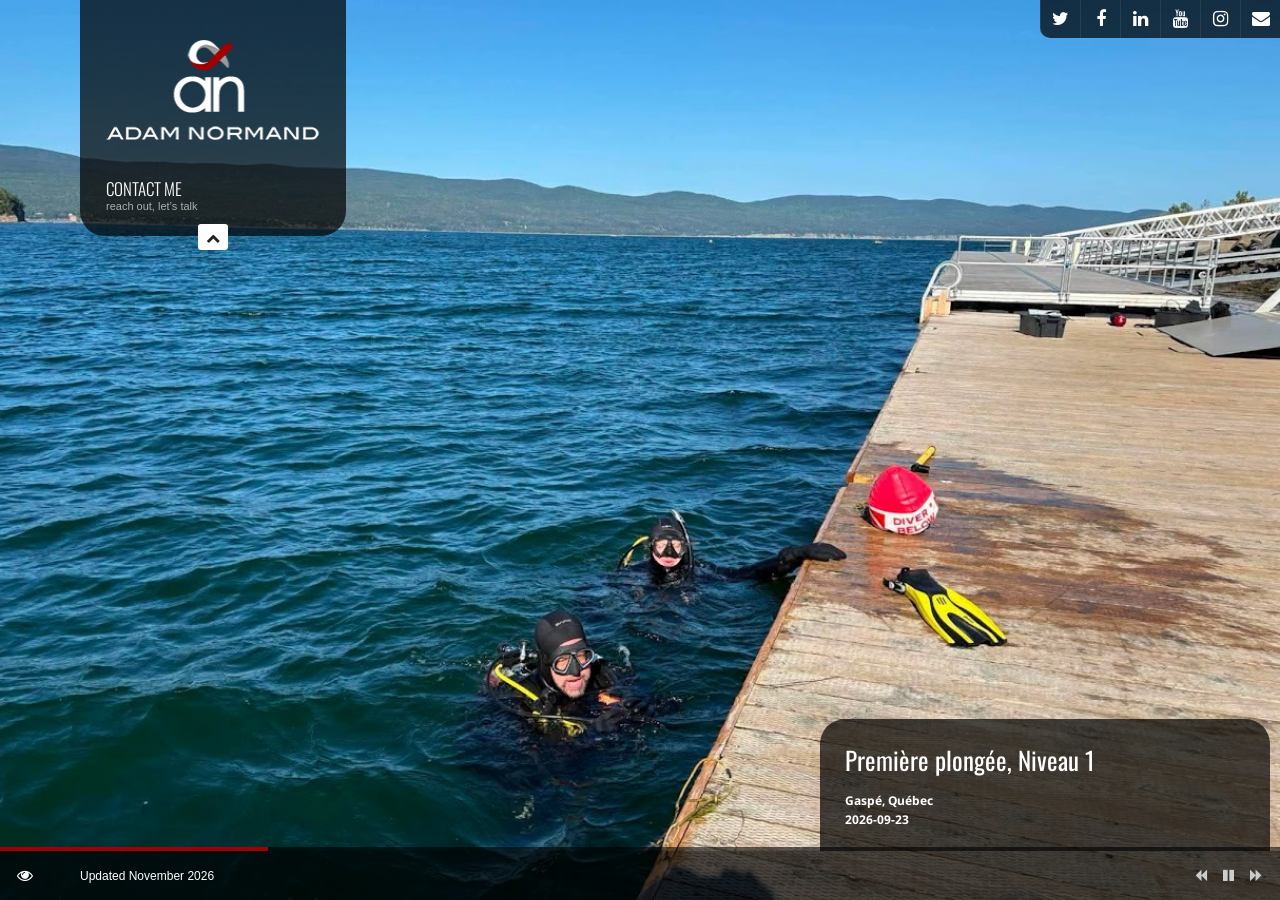
<file: index.html>
<!DOCTYPE html>
<html lang="en" data-root="">
<head>
<meta charset="utf-8">
<meta name="viewport" content="width=device-width, initial-scale=1">
<title>an | adamnormand.com</title>
<meta name="description" content="Adam Normand — consultant, entrepreneur and educator based in Gaspé, Québec. Get in touch by email or phone.">
<link rel="icon" href="favicon.svg" type="image/svg+xml">
<link rel="preconnect" href="https://fonts.googleapis.com">
<link rel="preconnect" href="https://fonts.gstatic.com" crossorigin>
<link rel="stylesheet" href="https://fonts.googleapis.com/css?family=Oswald:300,400,700%7CDroid+Sans&amp;display=swap">
<link rel="stylesheet" href="https://cdnjs.cloudflare.com/ajax/libs/font-awesome/4.7.0/css/font-awesome.min.css">
<link rel="stylesheet" href="assets/site.css">
<link rel="preload" as="image" href="assets/img/firstdive2.jpeg">
</head>
<body>

<div class="slides" aria-hidden="true"></div>

<header class="menu-wrap">
  <a class="logo" href="./" aria-label="Adam Normand — home"><img src="assets/img/an_logo_2023-f_215x116-1.png" alt="Adam Normand" width="215" height="100"></a>
  <nav aria-label="Main">
    <ul>
      <li><a href="contact/">Contact Me<span>reach out, let’s talk</span></a></li>
    </ul>
  </nav>
  <button class="menu-toggle" type="button" aria-label="Collapse menu"><i class="fa fa-chevron-up"></i></button>
</header>

<nav class="social" aria-label="Social media">
  <a href="https://twitter.com/adamnormand" aria-label="X / Twitter" rel="noopener" target="_blank"><i class="fa fa-twitter"></i></a>
  <a href="https://www.facebook.com/adamnormand" aria-label="Facebook" rel="noopener" target="_blank"><i class="fa fa-facebook"></i></a>
  <a href="https://ca.linkedin.com/in/adamnormand/" aria-label="LinkedIn" rel="noopener" target="_blank"><i class="fa fa-linkedin"></i></a>
  <a href="https://www.youtube.com/user/adamnormand" aria-label="YouTube" rel="noopener" target="_blank"><i class="fa fa-youtube"></i></a>
  <a href="https://www.instagram.com/adam.normand/" aria-label="Instagram" rel="noopener" target="_blank"><i class="fa fa-instagram"></i></a>
  <a href="mailto:info@adamnormand.com" aria-label="Email"><i class="fa fa-envelope"></i></a>
</nav>

<main>
  <h1 style="position:absolute;left:-9999px">Adam Normand</h1>
  <section class="caption" aria-live="polite"></section>
</main>

<footer class="controls">
  <div class="progress"><i></i></div>
  <button class="eye" type="button" data-act="eye" aria-label="Show or hide panels"><i class="fa fa-eye"></i></button>
  <p class="copyright">Updated November 2026</p>
  <div class="nav">
    <button type="button" data-act="prev" aria-label="Previous photo"><i class="fa fa-backward"></i></button>
    <button type="button" data-act="pause" aria-label="Pause"><i class="fa fa-pause"></i></button>
    <button type="button" data-act="next" aria-label="Next photo"><i class="fa fa-forward"></i></button>
  </div>
</footer>

<script src="assets/site.js"></script>
</body>
</html>
</file>
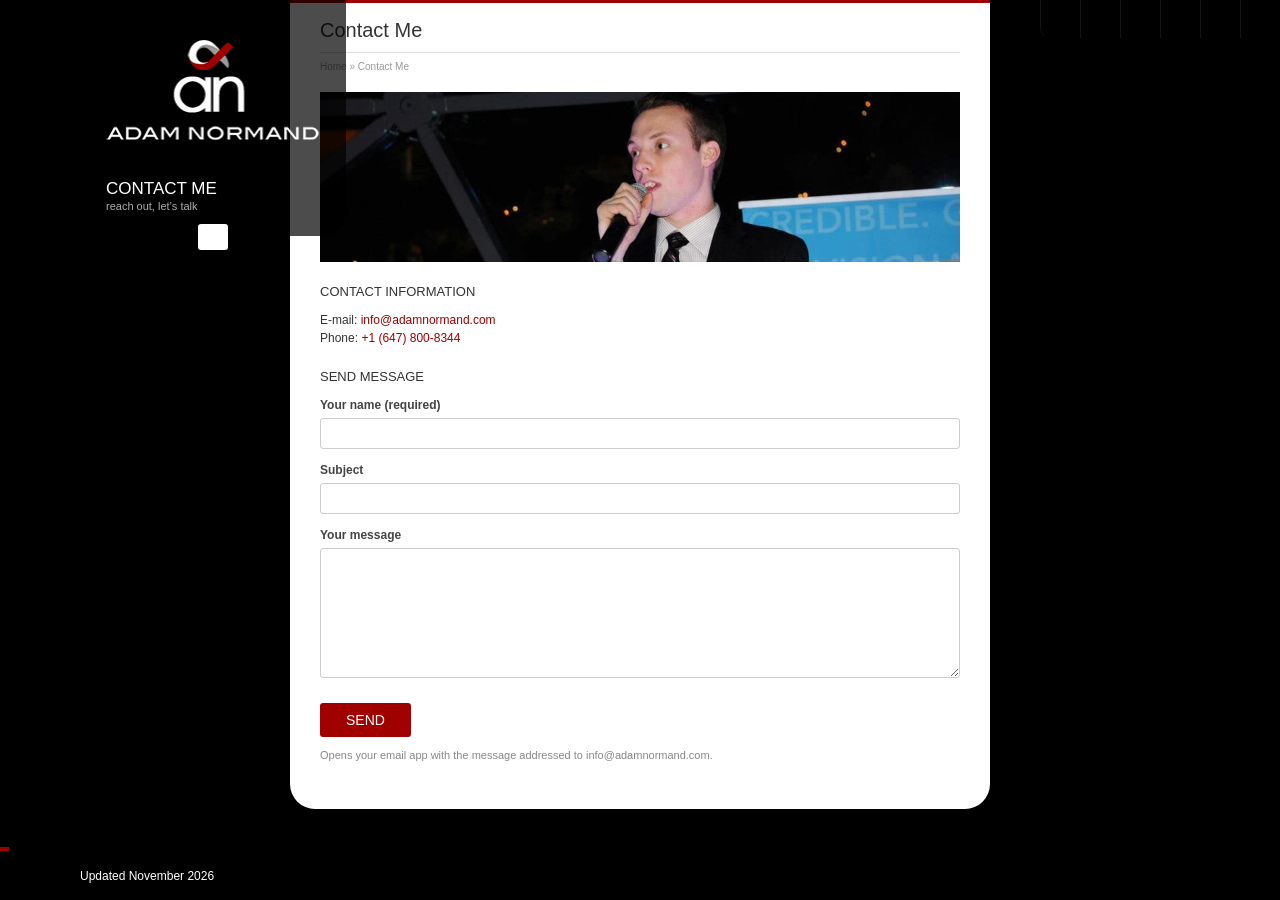
<file: booking/index.html>
<!DOCTYPE html>
<html lang="en">
<head>
<meta charset="utf-8">
<title>Contact Me | adamnormand.com</title>
<meta http-equiv="refresh" content="0; url=../contact/">
<link rel="canonical" href="../contact/">
<meta name="robots" content="noindex">
</head>
<body>
<p>This page has moved. <a href="../contact/">Contact me by email or phone</a>.</p>
</body>
</html>
</file>
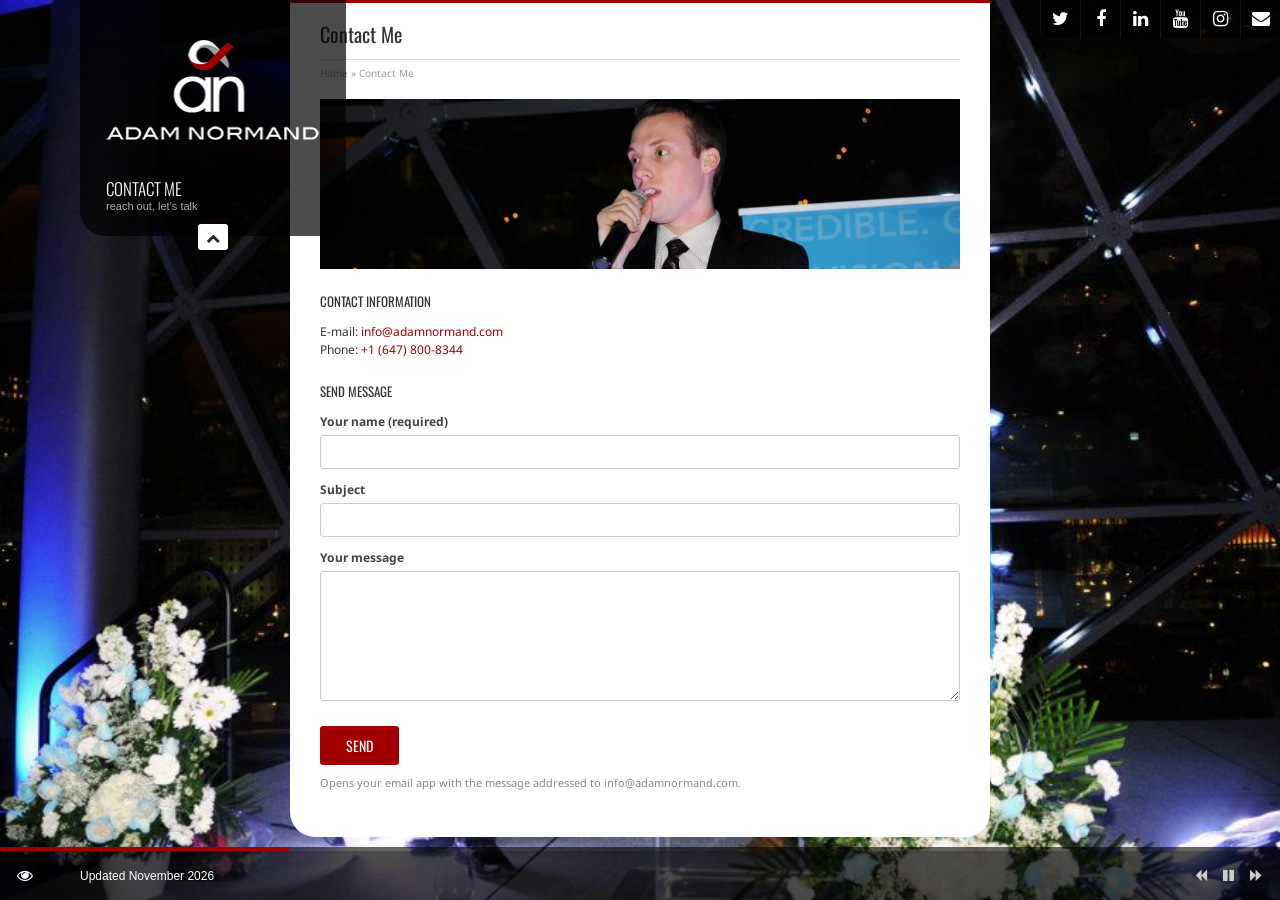
<file: contact/index.html>
<!DOCTYPE html>
<html lang="en" data-root="../">
<head>
<meta charset="utf-8">
<meta name="viewport" content="width=device-width, initial-scale=1">
<title>Contact Me | adamnormand.com</title>
<meta name="description" content="Contact Adam Normand by email or phone.">
<link rel="icon" href="../favicon.svg" type="image/svg+xml">
<link rel="preconnect" href="https://fonts.googleapis.com">
<link rel="preconnect" href="https://fonts.gstatic.com" crossorigin>
<link rel="stylesheet" href="https://fonts.googleapis.com/css?family=Oswald:300,400,700%7CDroid+Sans&amp;display=swap">
<link rel="stylesheet" href="https://cdnjs.cloudflare.com/ajax/libs/font-awesome/4.7.0/css/font-awesome.min.css">
<link rel="stylesheet" href="../assets/site.css">
</head>
<body class="page">

<div class="slides" aria-hidden="true"></div>

<header class="menu-wrap">
  <a class="logo" href="../" aria-label="Adam Normand — home"><img src="../assets/img/an_logo_2023-f_215x116-1.png" alt="Adam Normand" width="215" height="100"></a>
  <nav aria-label="Main">
    <ul>
      <li><a href="./" aria-current="page">Contact Me<span>reach out, let’s talk</span></a></li>
    </ul>
  </nav>
  <button class="menu-toggle" type="button" aria-label="Collapse menu"><i class="fa fa-chevron-up"></i></button>
</header>

<nav class="social" aria-label="Social media">
  <a href="https://twitter.com/adamnormand" aria-label="X / Twitter" rel="noopener" target="_blank"><i class="fa fa-twitter"></i></a>
  <a href="https://www.facebook.com/adamnormand" aria-label="Facebook" rel="noopener" target="_blank"><i class="fa fa-facebook"></i></a>
  <a href="https://ca.linkedin.com/in/adamnormand/" aria-label="LinkedIn" rel="noopener" target="_blank"><i class="fa fa-linkedin"></i></a>
  <a href="https://www.youtube.com/user/adamnormand" aria-label="YouTube" rel="noopener" target="_blank"><i class="fa fa-youtube"></i></a>
  <a href="https://www.instagram.com/adam.normand/" aria-label="Instagram" rel="noopener" target="_blank"><i class="fa fa-instagram"></i></a>
  <a href="mailto:info@adamnormand.com" aria-label="Email"><i class="fa fa-envelope"></i></a>
</nav>

<main class="page-panel">
  <div class="head"><h1>Contact Me</h1></div>
  <div class="crumbs"><a href="../">Home</a> » Contact Me</div>

  <img class="hero-img" src="../assets/img/74395_10152668268085181_563250075_n-11.jpg" alt="Adam Normand speaking at a podium">

  <h3>Contact information</h3>
  <p>E-mail: <a class="inline" href="mailto:info@adamnormand.com">info@adamnormand.com</a><br>
     Phone: <a class="inline" href="tel:+16478008344">+1 (647) 800-8344</a></p>

  <h3>Send message</h3>
  <form id="msg">
    <label for="n">Your name (required)</label><input id="n" name="name" required autocomplete="name">
    <label for="s">Subject</label><input id="s" name="subject">
    <label for="m">Your message</label><textarea id="m" name="message" required></textarea>
    <button class="btn" type="submit">Send</button>
    <p class="note">Opens your email app with the message addressed to info@adamnormand.com.</p>
  </form>

</main>

<footer class="controls">
  <div class="progress"><i></i></div>
  <button class="eye" type="button" data-act="eye" aria-label="Show or hide panels"><i class="fa fa-eye"></i></button>
  <p class="copyright">Updated November 2026</p>
  <div class="nav">
    <button type="button" data-act="prev" aria-label="Previous photo"><i class="fa fa-backward"></i></button>
    <button type="button" data-act="pause" aria-label="Pause"><i class="fa fa-pause"></i></button>
    <button type="button" data-act="next" aria-label="Next photo"><i class="fa fa-forward"></i></button>
  </div>
</footer>

<script src="../assets/site.js"></script>
<script>
document.getElementById('msg').addEventListener('submit', function (e) {
  e.preventDefault();
  var f = e.target;
  location.href = 'mailto:info@adamnormand.com?subject=' + encodeURIComponent(f.subject.value || ('Message from ' + f.name.value)) +
    '&body=' + encodeURIComponent(f.message.value + '\n\n— ' + f.name.value);
});
</script>
</body>
</html>
</file>
<file: assets/site.css>
/* adamnormand.com — static rebuild of the HT SmartScreen WordPress theme */
:root {
  --panel: rgba(0, 0, 0, .7);
  --red: #a00000;
  --muted: #adadad;
  --head: 'Oswald', 'Arial Narrow', sans-serif;
  --body: 'Droid Sans', 'Noto Sans', Helvetica, Arial, sans-serif;
}
* { box-sizing: border-box; }
html, body { margin: 0; height: 100%; }
body {
  background: #545454;
  color: #fff;
  font: 12px/1.5 var(--body);
  overflow: hidden;
}
a { color: inherit; text-decoration: none; }

/* ---------- Full-screen background slides ---------- */
.slides { position: fixed; inset: 0; z-index: 0; background: #000; }
.slide {
  position: absolute; inset: 0;
  background: center / cover no-repeat;
  opacity: 0; transition: opacity 1.2s ease;
}
.slide.on { opacity: 1; }

/* ---------- Left menu panel ---------- */
.menu-wrap {
  position: fixed; top: 0; left: 80px; z-index: 10;
  width: 266px;
  background: var(--panel);
  border-radius: 0 0 25px 25px;
  padding: 0 26px 18px;
  transition: transform .45s ease;
}
.menu-wrap .logo { display: block; text-align: center; padding: 40px 0 26px; }
.menu-wrap .logo img { width: 215px; max-width: 100%; height: auto; }
.menu-wrap nav ul { list-style: none; margin: 0; padding: 0; }
.menu-wrap nav li { padding: 3px 0; border-bottom: 1px solid #777; }
.menu-wrap nav li:last-child { border-bottom: 0; }
.menu-wrap nav a {
  display: block; padding: 4px 0 2px;
  font: 300 17px/1.3 var(--head); text-transform: uppercase; color: #fff;
}
.menu-wrap nav a span {
  display: block; font: 11px/1.2 Helvetica, Arial, sans-serif;
  text-transform: none; color: var(--muted);
}
.menu-wrap nav a:hover, .menu-wrap nav a[aria-current] { color: #fff; }
.menu-wrap nav a:hover span { color: #fff; }
.menu-toggle {
  position: absolute; left: 50%; bottom: -14px; transform: translateX(-50%);
  width: 30px; height: 26px; border: 0; border-radius: 3px;
  background: #fff; color: #222; cursor: pointer; font-size: 14px; line-height: 26px;
}
.menu-wrap.closed { transform: translateY(calc(-100% + 12px)); }
.menu-wrap.closed .menu-toggle i { transform: rotate(180deg); }

/* ---------- Social bar ---------- */
.social { position: fixed; top: 0; right: 0; z-index: 10; display: flex; }
.social a {
  width: 40px; height: 38px; display: grid; place-items: center;
  background: var(--panel); border-left: 1px solid rgba(255,255,255,.08);
  font-size: 18px; color: #fff; transition: background .2s;
}
.social a:first-child { border-radius: 0 0 0 10px; }
.social a:hover { background: var(--red); }

/* ---------- Slide caption ---------- */
.caption {
  position: fixed; right: 10px; bottom: 49px; z-index: 5;
  width: 450px; max-width: calc(100% - 20px);
  background: var(--panel); border-radius: 25px 25px 0 0;
  padding: 25px 25px 22px; transition: opacity .6s;
}
.caption h2 { margin: 0 0 14px; font: 400 25px/1.3 var(--head); }
.caption .meta { font-weight: 700; line-height: 1.6; }
.caption p { margin: 10px 0 0; color: #ddd; }
.caption.fade { opacity: 0; }

/* ---------- Footer / controls ---------- */
.controls {
  position: fixed; left: 0; right: 0; bottom: 0; z-index: 10;
  height: 49px; background: var(--panel);
  display: flex; align-items: center;
}
.progress { position: absolute; left: 0; right: 0; top: -4px; height: 4px; background: rgba(0,0,0,.6); }
.progress i { display: block; height: 100%; width: 0; background: var(--red); }
.controls .eye { width: 50px; text-align: center; font-size: 16px; cursor: pointer; background: none; border: 0; color: #fff; }
.controls .copyright { margin: 0 0 0 30px; font: 12px Verdana, sans-serif; }
.controls .nav { margin-left: auto; padding-right: 12px; display: flex; gap: 4px; }
.controls .nav button {
  background: none; border: 0; color: #ccc; font-size: 13px; cursor: pointer; padding: 6px;
}
.controls .nav button:hover { color: #fff; }
body.ui-hidden .menu-wrap, body.ui-hidden .caption, body.ui-hidden .social { opacity: 0; pointer-events: none; }
.menu-wrap, .social { transition: transform .45s ease, opacity .4s; }

/* ---------- Inner pages (Booking, Contact) ---------- */
body.page { overflow: auto; }
.page-panel {
  position: relative; z-index: 4;
  width: 700px; max-width: calc(100% - 20px);
  margin: 0 auto 90px; padding: 0 30px 34px;
  background: #fff; color: #333;
  border-top: 3px solid var(--red); border-radius: 0 0 25px 25px;
}
.page-panel .head {
  display: flex; justify-content: space-between; align-items: center;
  padding: 16px 0 10px; border-bottom: 1px solid #ddd;
}
.page-panel h1 { margin: 0; font: 400 20px var(--head); color: #333; }
.page-panel .crumbs { font-size: 10px; color: #999; margin: 6px 0 18px; }
.page-panel .crumbs a { color: #999; }
.page-panel h3 { font: 400 13px var(--head); text-transform: uppercase; margin: 22px 0 8px; color: #333; }
.page-panel .hero-img { width: 100%; height: 170px; object-fit: cover; display: block; background: #222; }
.page-panel a.inline { color: var(--red); }
.page-panel label { display: block; margin: 12px 0 4px; font-weight: 700; color: #444; }
.page-panel input, .page-panel select, .page-panel textarea {
  width: 100%; padding: 7px 9px; border: 1px solid #ccc; border-radius: 3px;
  font: 13px var(--body); color: #333; background: #fff;
}
.page-panel textarea { min-height: 130px; resize: vertical; }
.page-panel .row { display: flex; gap: 14px; flex-wrap: wrap; }
.page-panel .row > div { flex: 1 1 140px; }
.page-panel .btn {
  display: inline-block; margin-top: 20px; padding: 9px 26px;
  background: var(--red); color: #fff; border: 0; border-radius: 3px;
  font: 400 14px var(--head); text-transform: uppercase; cursor: pointer;
}
.page-panel .btn:hover { background: #7a0000; }
.page-panel .note { color: #888; font-size: 11px; margin-top: 10px; }

/* Keep the panel clear of the left menu between tablet and desktop widths */
@media (min-width: 761px) and (max-width: 1240px) {
  .page-panel { margin: 48px 10px 90px 366px; width: auto; }
}

/* ---------- Phone ---------- */
@media (max-width: 760px) {
  .menu-wrap { left: 10px; width: 210px; padding: 0 16px 16px; }
  .menu-wrap .logo { padding: 24px 0 14px; }
  .menu-wrap .logo img { width: 150px; }
  .menu-wrap nav a { font-size: 15px; }
  .social { top: auto; bottom: 49px; left: 0; right: 0; justify-content: center; }
  .social a { width: 36px; height: 34px; font-size: 15px; }
  .social a:first-child { border-radius: 0; }
  .caption { right: 0; left: 0; width: auto; max-width: none; bottom: 83px; border-radius: 18px 18px 0 0; padding: 16px 18px; }
  .caption h2 { font-size: 20px; margin-bottom: 8px; }
  .caption p { display: none; }
  .controls .copyright { margin-left: 4px; font-size: 11px; }
  .page-panel { margin-top: 0; padding: 0 16px 26px; }
  body.page .menu-wrap { position: relative; left: 0; width: 100%; border-radius: 0; }
  body.page .menu-toggle { display: none; }
}
</file>
